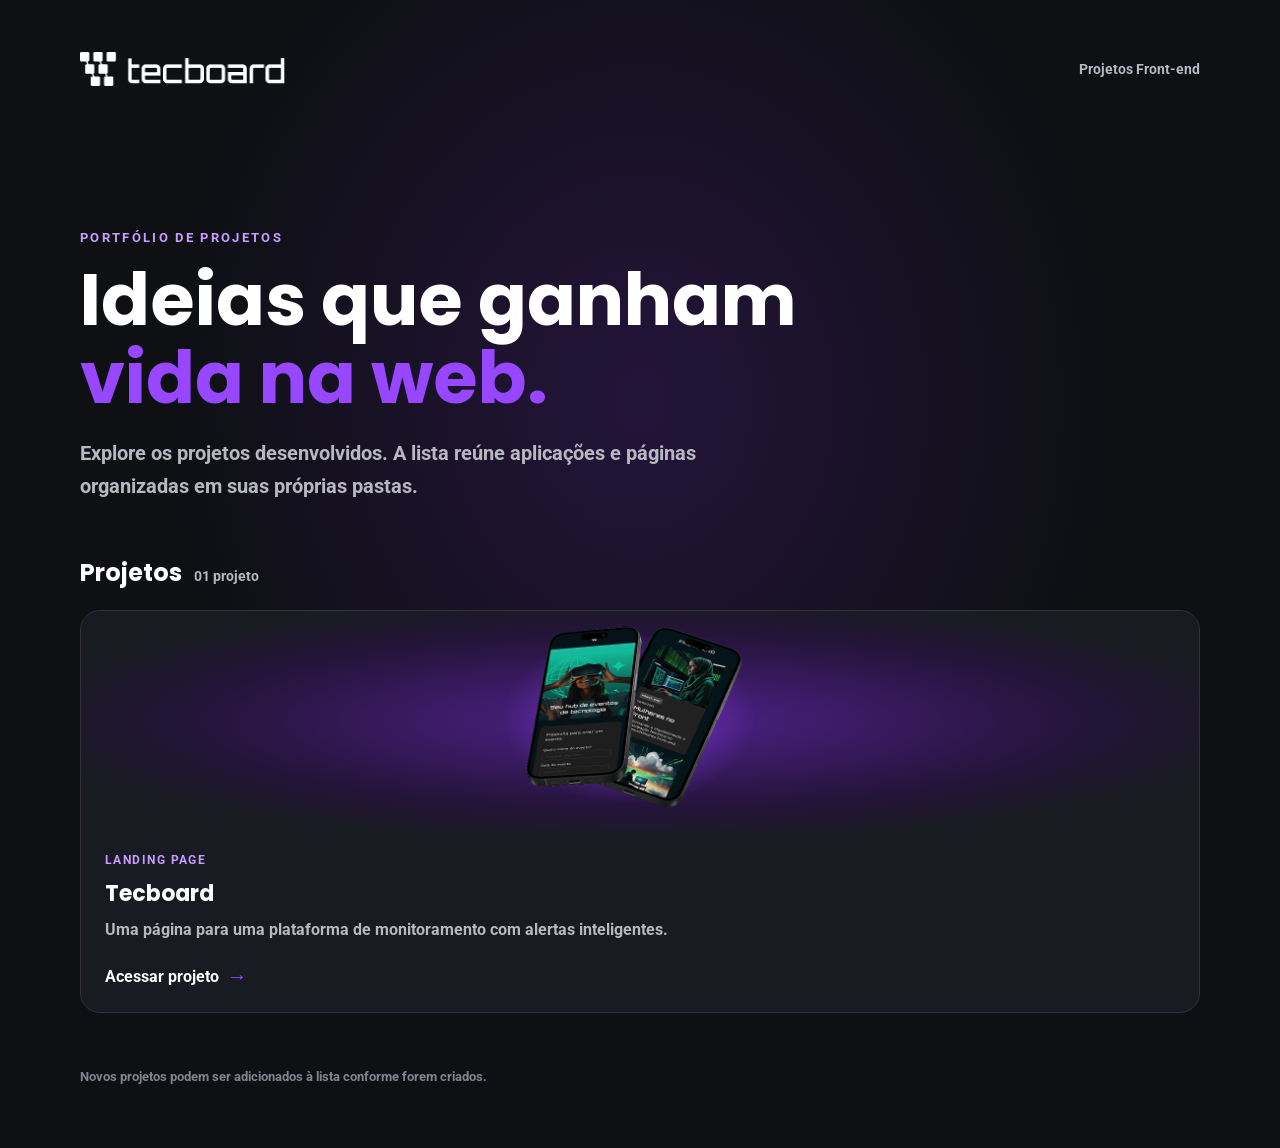
<file: index.html>
<!DOCTYPE html>
<html lang="pt-BR">
<head>
    <meta charset="UTF-8">
    <meta name="viewport" content="width=device-width, initial-scale=1.0">
    <meta name="theme-color" content="#0E1014">
    <meta name="description" content="Índice dos projetos desenvolvidos em Front-end.">
    <title>Projetos | Front-end</title>
    <style>
        @font-face {
            font-family: "Poppins";
            src: url("tecboard/fonts/Poppins-Bold.ttf") format("truetype");
            font-weight: 700;
            font-display: swap;
        }

        @font-face {
            font-family: "Roboto";
            src: url("tecboard/fonts/Roboto-Bold.ttf") format("truetype");
            font-weight: 400 700;
            font-display: swap;
        }

        :root {
            color-scheme: dark;
            --background: #0E1014;
            --surface: #191B22;
            --text: #FFFFFF;
            --muted: #B8B8C2;
            --purple: #9747FF;
            --purple-hover: #B233EB;
        }

        * {
            box-sizing: border-box;
        }

        body {
            min-height: 100vh;
            margin: 0;
            background: radial-gradient(ellipse at 50% 35%, #24143A 0, var(--background) 52%);
            color: var(--text);
            font-family: "Roboto", Arial, sans-serif;
        }

        .page {
            width: min(1120px, calc(100% - 48px));
            margin: 0 auto;
            padding: 48px 0 64px;
        }

        .site-header {
            display: flex;
            align-items: center;
            justify-content: space-between;
            min-height: 42px;
        }

        .brand img {
            display: block;
            width: 205px;
            height: auto;
        }

        .header-note {
            color: var(--muted);
            font-size: 14px;
        }

        main {
            padding-top: clamp(72px, 12vw, 140px);
        }

        .eyebrow {
            margin: 0 0 16px;
            color: #C99DFF;
            font-size: 13px;
            font-weight: 700;
            letter-spacing: 0.18em;
            text-transform: uppercase;
        }

        h1,
        h2,
        p {
            margin-top: 0;
        }

        h1 {
            max-width: 760px;
            margin-bottom: 20px;
            font-family: "Poppins", sans-serif;
            font-size: clamp(42px, 7vw, 72px);
            line-height: 1.08;
        }

        h1 span {
            color: var(--purple);
        }

        .intro {
            max-width: 620px;
            margin-bottom: 52px;
            color: var(--muted);
            font-size: clamp(17px, 2vw, 20px);
            line-height: 1.65;
        }

        .projects-heading {
            display: flex;
            align-items: baseline;
            gap: 12px;
            margin-bottom: 20px;
        }

        .projects-heading h2 {
            margin-bottom: 0;
            font-family: "Poppins", sans-serif;
            font-size: 24px;
        }

        .project-count {
            color: var(--muted);
            font-size: 14px;
        }

        .project-list {
            display: grid;
            grid-template-columns: repeat(auto-fit, minmax(min(100%, 300px), 1fr));
            gap: 22px;
            margin: 0;
            padding: 0;
            list-style: none;
        }

        .project-card {
            display: flex;
            min-height: 100%;
            flex-direction: column;
            overflow: hidden;
            border: 1px solid #34313D;
            border-radius: 20px;
            background: var(--surface);
            color: inherit;
            text-decoration: none;
            transition: border-color 180ms ease, transform 180ms ease, box-shadow 180ms ease;
        }

        .project-card:hover,
        .project-card:focus-visible {
            transform: translateY(-4px);
            border-color: var(--purple);
            box-shadow: 0 16px 42px #9747FF24;
        }

        .project-card:focus-visible {
            outline: 3px solid #C99DFF;
            outline-offset: 4px;
        }

        .project-art {
            display: grid;
            min-height: 220px;
            place-items: center;
            overflow: hidden;
            background: radial-gradient(ellipse, #51218B 0, #24143A 56%, #191B22 78%);
        }

        .project-art img {
            display: block;
            width: min(92%, 430px);
            height: 220px;
            object-fit: contain;
        }

        .project-info {
            display: flex;
            flex: 1;
            flex-direction: column;
            padding: 22px 24px 24px;
        }

        .project-type {
            margin-bottom: 10px;
            color: #C99DFF;
            font-size: 12px;
            font-weight: 700;
            letter-spacing: 0.12em;
            text-transform: uppercase;
        }

        .project-info h3 {
            margin: 0 0 8px;
            font-family: "Poppins", sans-serif;
            font-size: 22px;
        }

        .project-info p {
            margin-bottom: 22px;
            color: var(--muted);
            line-height: 1.55;
        }

        .project-link {
            display: inline-flex;
            align-items: center;
            gap: 8px;
            margin-top: auto;
            color: var(--text);
            font-weight: 700;
        }

        .project-link span {
            color: var(--purple);
            font-size: 20px;
            transition: transform 180ms ease;
        }

        .project-card:hover .project-link span,
        .project-card:focus-visible .project-link span {
            transform: translateX(4px);
        }

        footer {
            margin-top: 56px;
            color: #85838D;
            font-size: 13px;
        }

        @media (max-width: 600px) {
            .page {
                width: min(100% - 32px, 480px);
                padding-top: 28px;
            }

            .brand img {
                width: 160px;
            }

            .header-note {
                font-size: 12px;
            }

            main {
                padding-top: 84px;
            }

            .intro {
                margin-bottom: 38px;
            }

            .project-art,
            .project-art img {
                min-height: 190px;
                height: 190px;
            }
        }

        @media (prefers-reduced-motion: reduce) {
            *,
            *::before,
            *::after {
                scroll-behavior: auto !important;
                transition-duration: 0.01ms !important;
            }
        }
    </style>
</head>
<body>
    <div class="page">
        <header class="site-header">
            <a class="brand" href="index.html" aria-label="Página inicial dos projetos">
                <img src="tecboard/img/logo-tecboard-branco.png" alt="Tecboard">
            </a>
            <span class="header-note">Projetos Front-end</span>
        </header>

        <main>
            <p class="eyebrow">Portfólio de projetos</p>
            <h1>Ideias que ganham <span>vida na web.</span></h1>
            <p class="intro">Explore os projetos desenvolvidos. A lista reúne aplicações e páginas organizadas em suas próprias pastas.</p>

            <section aria-labelledby="projects-title">
                <div class="projects-heading">
                    <h2 id="projects-title">Projetos</h2>
                    <span class="project-count">01 projeto</span>
                </div>

                <ul class="project-list">
                    <li>
                        <a class="project-card" href="tecboard/index.html">
                            <div class="project-art">
                                <img src="tecboard/img/celulares-sobrespostos-desktop.png" alt="Prévia do site Tecboard em dois celulares">
                            </div>
                            <div class="project-info">
                                <span class="project-type">Landing page</span>
                                <h3>Tecboard</h3>
                                <p>Uma página para uma plataforma de monitoramento com alertas inteligentes.</p>
                                <span class="project-link">Acessar projeto <span aria-hidden="true">→</span></span>
                            </div>
                        </a>
                    </li>
                    <!-- Para adicionar projetos futuros, inclua outro item <li> com um link para a pasta do projeto. -->
                </ul>
            </section>
        </main>

        <footer>Novos projetos podem ser adicionados à lista conforme forem criados.</footer>
    </div>
</body>
</html>
</file>
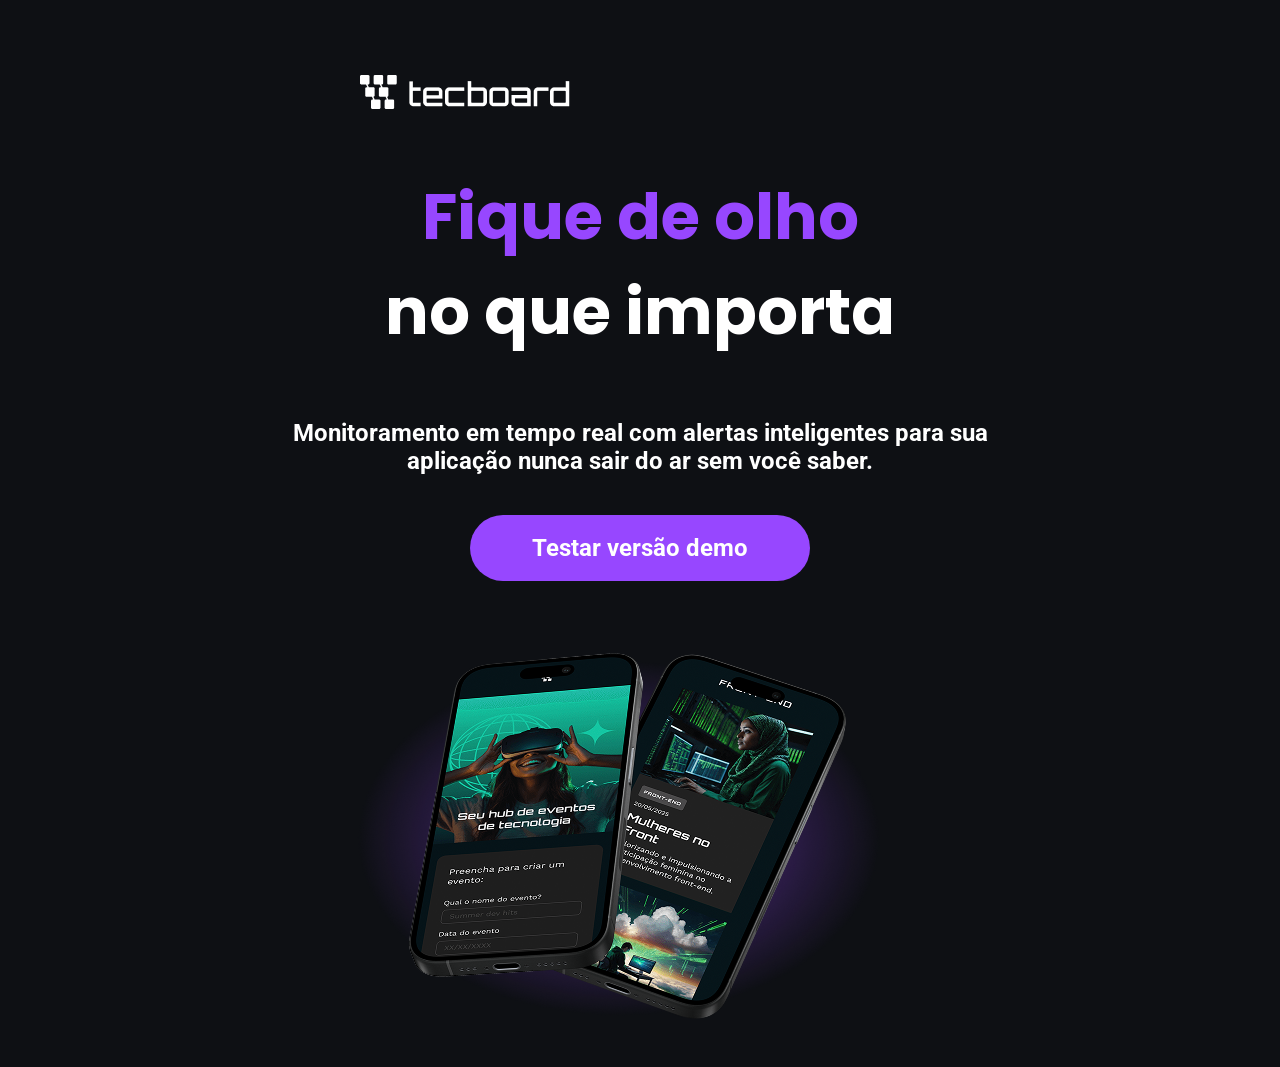
<file: tecboard/index.html>
<!DOCTYPE html>
<html lang="PT-BR">
<head>
    <meta charset="UTF-8">
    <meta name="viewport" content="width=device-width, initial-scale=1.0">
    <title>Tecboard</title>

    <link rel="icon" href="favicon-tecboard-roxo.svg" type="image/svg+xml">
    <link rel="stylesheet" href="css/style.css">
</head>
<body>
    <header>
        <img src="img/logo-tecboard-branco.png" alt="Logo Tecboard na cor branca">
    </header>
    <main>
        <section>
            <h1>
                <span>Fique de olho</span>
                <br>no que importa
            </h1>
            <p>
                Monitoramento em tempo real com alertas inteligentes para sua aplicação nunca sair do ar sem você saber.</p>
                <a href="#">Testar versão demo</a>
                <img 
                    src="img/celulares-sobrespostos-desktop.png" 
                    alt="Dois celulares sobrepostos, com uma sombra roxa sobre eles"
                    />
            </section>
    </main>
</body>
</html>
</file>
<file: tecboard/css/style.css>
@font-face {
    font-family: "Poppins";
    src: url("../fonts/Poppins-Bold.ttf") format("truetype");
    font-weight: 700;
    font-style: normal;
    font-display: swap;
}
@font-face {
    font-family: "Roboto";
    src: url("../fonts/Roboto-Bold.ttf ") format("truetype");
    font-weight: 400;
    font-style: normal;
    font-display: swap;
}

/* Reset */
*{
    margin: 0;
    padding: 0;
}

/* Estilos Desktop */
body{
    background-color: #0E1014;
    color: #FFFFFF;
}
header img {
    display: block;
    margin: 75px 0 0 360px;
}
h1 {
    font-size: 64px;
    font-family:"Poppins", sans-serif;
    text-align: center;
    margin: 60px;
}

h1 span {
    color: #9747FF;
}

p{
    font-family: "Roboto", sans-serif;
    font-size: 24px;
    text-align: center;
    margin: 24px auto 0;
    width: 792px;
}

a {
    color: #FFF;
    font-family: "Roboto", sans-serif;
    font-size: 24px;
    text-decoration: none;
    background-color: #9747FF;
    width: 340px;
    height: 66px;
    display: block;
    text-align: center;
    line-height: 66px;
    border-radius: 36px;
    margin: 40px auto;
}

a:hover{
    background-color: #B233EB;
    border: 2px solid #FFF;
}

section img {
    display: block;
    margin: 0 auto;
    width: 792px;
    height: 446px;
}

@media (max-width: 768px) {
    p {
        width: 648px;
        font-size: 20px;
    }
 
    header img {
        margin: 65px 0 0 60px;
    }
}

@media(max-width: 375px) {

    header img {
        margin: 32px 0 0 16px;
    }

    h1 {
        font-size: 40px;
    }
    
    p {
        font-size: 20px;
        width: 340px;
    }

    a{
        font-size: 20px;
        width: 251px;
    }

    section img {
        width: 340px;
        height: 230px;
    }
}
</file>
